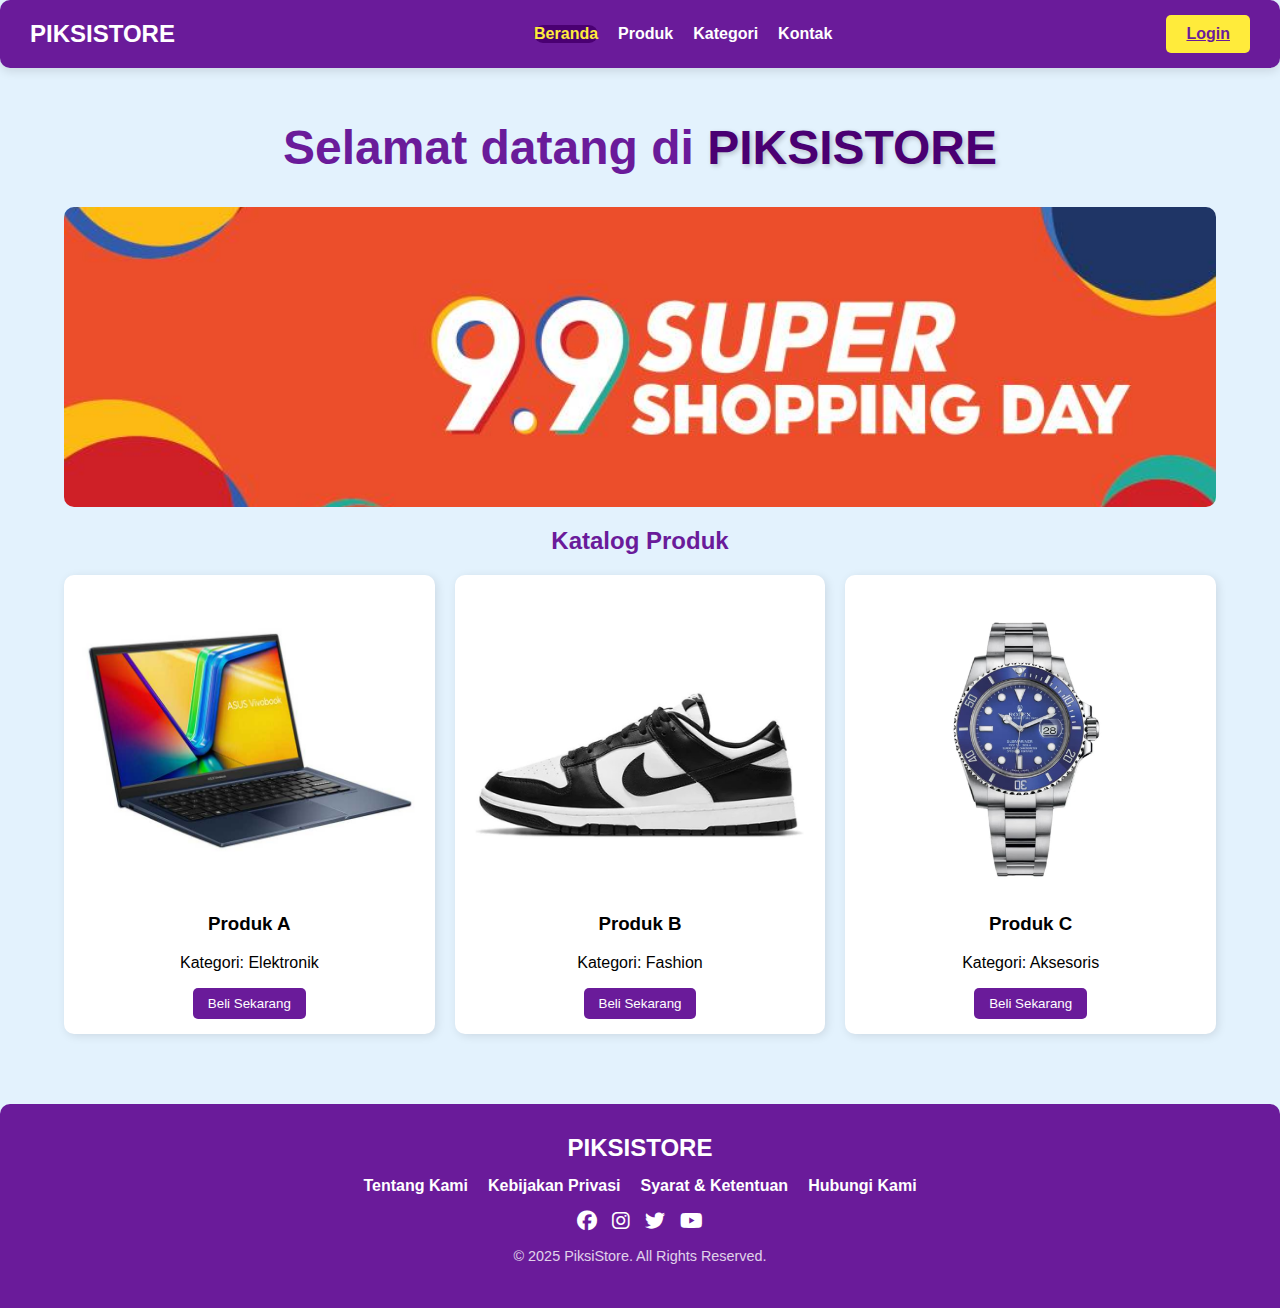
<file: index.html>
<!-- 2357401003 Ahmad Sofiyurrohman -->
<!DOCTYPE html>
<html lang="id">
<head>
    <meta charset="UTF-8">
    <meta name="viewport" content="width=device-width, initial-scale=1.0">
    <title>Homepage - PIKSISTORE</title>
    <link rel="stylesheet" href="https://cdnjs.cloudflare.com/ajax/libs/font-awesome/6.4.2/css/all.min.css">
    <link rel="stylesheet" href="styles.css">
    <style>
        body {
            font-family: Arial, sans-serif;
            background-color: #e3f2fd;
            margin: 0;
            padding: 0;
        }
        .container {
            width: 90%;
            margin: auto;
            padding: 20px;
        }
        .banner {
            background: url('assets/banner.jpg') no-repeat center center/cover;
            height: 300px;
            border-radius: 10px;
        }
        .katalog {
            display: grid;
            grid-template-columns: repeat(auto-fit, minmax(250px, 1fr));
            gap: 20px;
            margin-top: 20px;
        }
        .produk {
            background: white;
            padding: 15px;
            border-radius: 10px;
            text-align: center;
            box-shadow: 2px 2px 10px rgba(0,0,0,0.1);
            transition: transform 0.3s ease-in-out;
        }
        .produk:hover {
            transform: scale(1.05);
        }
        .produk img {
            width: 100%; /* Menyesuaikan dengan lebar container */
            height: 300px; /* Tetapkan tinggi yang sama untuk semua gambar */
            object-fit: cover; /* Memastikan gambar tetap proporsional dan tidak terdistorsi */
            border-radius: 10px; /* Memberikan sudut bulat agar lebih estetis */
        }
        .btn-beli {
            background-color: #6a1b9a;
            color: white;
            padding: 8px 15px;
            border: none;
            border-radius: 5px;
            cursor: pointer;
            transition: background 0.3s;
        }
        .btn-beli:hover {
            background-color: #4a0072;
        }

        .welcome-text {
            text-align: center;
            font-size: 1.5rem;
            font-weight: bold;
            color: #6a1b9a;
            margin-bottom: 20px;
            animation: slideIn 1s ease-in-out;
        }

        .welcome-text span {
            color: #4a0072;
            font-weight: 900;
            text-shadow: 2px 2px 5px rgba(0, 0, 0, 0.2);
        }

        /* Animasi */
        @keyframes slideIn {
            from {
                opacity: 0;
                transform: translateY(-30px);
            }
            to {
                opacity: 1;
                transform: translateY(0);
            }
        }

        /* Navbar Styling */
        .navbar {
            display: flex;
            justify-content: space-between;
            align-items: center;
            background-color: #6a1b9a;
            padding: 15px 30px;
            color: white;
            box-shadow: 0px 4px 10px rgba(0, 0, 0, 0.1);
            border-radius: 10px;
        }

        /* Logo */
        .logo {
            display: flex;
            align-items: center;
            font-size: 1.5rem;
            font-weight: bold;
        }

        .logo img {
            height: 40px;
            margin-right: 10px;
        }

        /* Navigasi */
        .nav-links {
            display: flex;
            gap: 20px;
        }

        .nav-links a {
            text-decoration: none;
            color: white;
            font-weight: bold;
            transition: 0.3s;
        }

        .nav-links a:hover {
            color: #ffeb3b;
        }

        /* Tombol Login */
        .login-btn {
            background-color: #ffeb3b;
            color: #6a1b9a;
            border: none;
            padding: 10px 20px;
            font-weight: bold;
            border-radius: 5px;
            cursor: pointer;
            transition: 0.3s;
        }

        .login-btn:hover {
            background-color: #fdd835;
            transform: scale(1.1);
        }

        /* Active state */
        .nav-links .active {
            color: #ffeb3b;
            font-weight: bold;
        }

        /* Footer Styling */
        .footer {
            background-color: #6a1b9a;
            color: white;
            text-align: center;
            padding: 30px 20px;
            margin-top: 50px;
            border-radius: 10px 10px 0 0;
        }

        .footer-container {
            max-width: 1200px;
            margin: auto;
        }

        .footer-logo {
            display: flex;
            justify-content: center;
            align-items: center;
            font-size: 1.5rem;
            font-weight: bold;
            margin-bottom: 15px;
        }

        .footer-logo img {
            height: 40px;
            margin-right: 10px;
        }

        /* Footer Links */
        .footer-links {
            display: flex;
            justify-content: center;
            gap: 20px;
            margin-bottom: 15px;
        }

        .footer-links a {
            color: white;
            text-decoration: none;
            font-weight: bold;
            transition: 0.3s;
        }

        .footer-links a:hover {
            color: #ffeb3b;
            text-decoration: underline;
        }

        /* Social Media Icons */
        .footer-social {
            display: flex;
            justify-content: center;
            gap: 15px;
            margin-bottom: 15px;
        }

        .footer-social a {
            color: white;
            font-size: 20px;
            transition: 0.3s;
        }

        .footer-social a:hover {
            color: #ffeb3b;
            transform: scale(1.2);
        }

        /* Copyright */
        .footer-copy {
            font-size: 0.9rem;
            opacity: 0.8;
        }

    </style>
</head>
<body>
    <nav class="navbar">
        <div class="logo">
            <span>PIKSISTORE</span>
        </div>
        <div class="nav-links">
            <a href="#" class="nav-item active">Beranda</a>
            <a href="#" class="nav-item">Produk</a>
            <a href="#" class="nav-item">Kategori</a>
            <a href="#" class="nav-item">Kontak</a>
        </div>
        <a href="login.html" class="login-btn">Login</a>
    </nav>
    
    <div class="container">
        <div class="welcome-text">
            <h1>Selamat datang di <span>PIKSISTORE</span></h1>
        </div>        
        <div class="banner"></div>
        
        <h2 style="color:#6a1b9a; text-align:center; margin-top:20px;">Katalog Produk</h2>
        <div class="katalog">
            <div class="produk">
                <img src="assets/laptop.jpg" alt="Produk 1">
                <h3>Produk A</h3>
                <p>Kategori: Elektronik</p>
                <button class="btn-beli">Beli Sekarang</button>
            </div>
            <div class="produk">
                <img src="assets/sneaker.jpg" alt="Produk 2">
                <h3>Produk B</h3>
                <p>Kategori: Fashion</p>
                <button class="btn-beli">Beli Sekarang</button>
            </div>
            <div class="produk">
                <img src="assets/jam-tangan.jpg" alt="Produk 3">
                <h3>Produk C</h3>
                <p>Kategori: Aksesoris</p>
                <button class="btn-beli">Beli Sekarang</button>
            </div>
        </div>
    </div>
    <footer class="footer">
        <div class="footer-container">
            <div class="footer-logo">
                <span>PIKSISTORE</span>
            </div>
            <div class="footer-links">
                <a href="#">Tentang Kami</a>
                <a href="#">Kebijakan Privasi</a>
                <a href="#">Syarat & Ketentuan</a>
                <a href="#">Hubungi Kami</a>
            </div>
            <div class="footer-social">
                <a href="#"><i class="fab fa-facebook"></i></a>
                <a href="#"><i class="fab fa-instagram"></i></a>
                <a href="#"><i class="fab fa-twitter"></i></a>
                <a href="#"><i class="fab fa-youtube"></i></a>
            </div>
            <p class="footer-copy">&copy; 2025 PiksiStore. All Rights Reserved.</p>
        </div>
    </footer>    
</body>
</html>
</file>
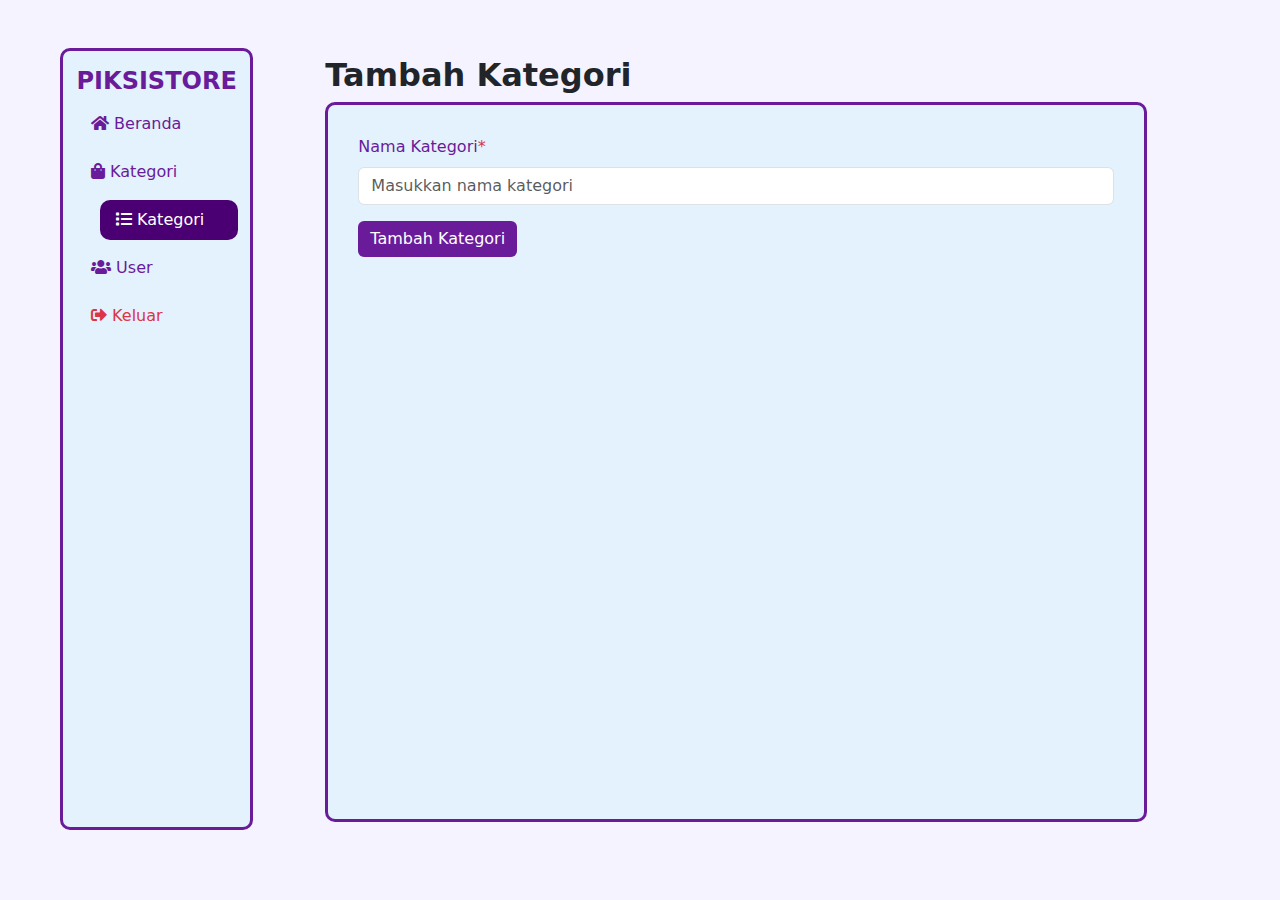
<file: add_category.html>
<!-- 2357401003 Ahmad Sofiyurrohman -->
<!DOCTYPE html>
<html lang="en">
<head>
    <meta charset="UTF-8">
    <meta name="viewport" content="width=device-width, initial-scale=1.0">
    <title>Tambah Kategori - PiksiStore</title>
    <link rel="stylesheet" href="https://cdnjs.cloudflare.com/ajax/libs/font-awesome/5.15.3/css/all.min.css">
    <link href="https://cdn.jsdelivr.net/npm/bootstrap@5.3.0/dist/css/bootstrap.min.css" rel="stylesheet">
    <link rel="stylesheet" href="styles.css" />
</head>
<body>
    <div class="container-fluid">
        <div class="row m-5">
            <nav class="col-md-2 d-md-block sidebar py-3">
                <div class="position-sticky">
                    <h1 class="fw-bold text-center text-purple display-6 nav-title">PIKSISTORE</h1>
                    <ul class="nav flex-column">
                        <li class="nav-item"><a class="nav-link" href="dashboard.html"><i class="fa fa-home"></i> Beranda</a></li>
                        <li class="nav-item"><a class="nav-link" href="product.html"><i class="fa fa-shopping-bag"></i> Kategori</a></li>
                        <li class="nav-item"><a class="nav-link active" href="category.html"><i class="fa fa-list"></i> Kategori</a></li>
                        <li class="nav-item"><a class="nav-link" href="user.html"><i class="fa fa-users"></i> User</a></li>
                        <li class="nav-item"><a class="nav-link text-danger" href="index.html"><i class="fa fa-sign-out-alt"></i> Keluar</a></li>
                    </ul>
                </div>
            </nav>
            <main class="col-md-9 ms-sm-5 px-md-4 py-2">
                <h2 class="fw-bold">Tambah Kategori</h2>
                <div class="dashboard">
                    <form>
                        <div class="mb-3">
                            <label for="kodeKategori" class="form-label">Nama Kategori<span class="text-danger">*</span></label>
                            <input type="text" class="form-control" id="kodeKategori" placeholder="Masukkan nama kategori" required>
                        </div>
                        <a href="product.html" class="btn btn-primary">Tambah Kategori</a>
                    </form>
                </div>
            </main>
        </div>
    </div>
    <script src="https://cdn.jsdelivr.net/npm/bootstrap@5.3.0/dist/js/bootstrap.bundle.min.js"></script>
</body>
</html>
</file>
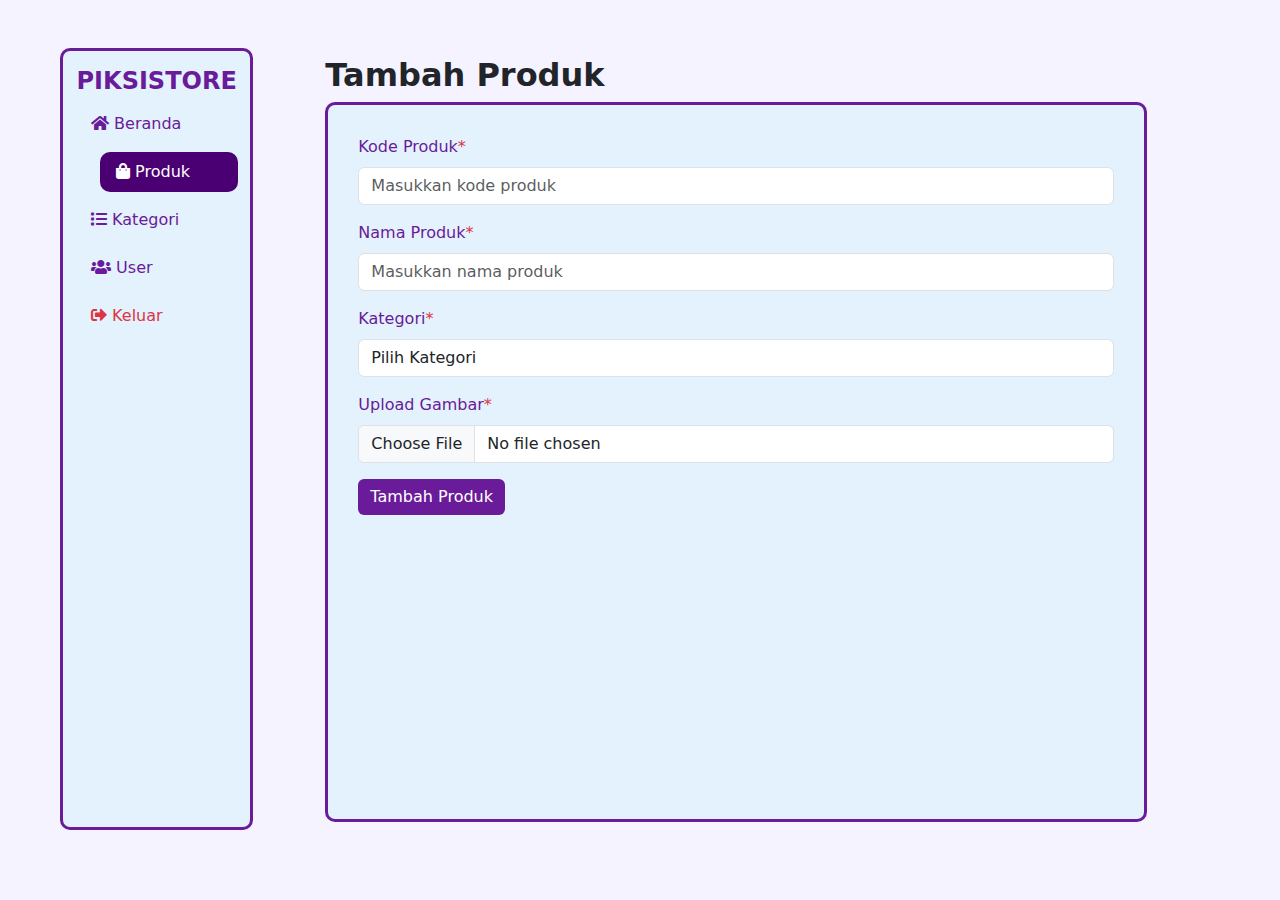
<file: add_product.html>
<!-- 2357401003 Ahmad Sofiyurrohman -->
<!DOCTYPE html>
<html lang="en">
<head>
    <meta charset="UTF-8">
    <meta name="viewport" content="width=device-width, initial-scale=1.0">
    <title>Tambah Produk - PiksiStore</title>
    <link rel="stylesheet" href="https://cdnjs.cloudflare.com/ajax/libs/font-awesome/5.15.3/css/all.min.css">
    <link href="https://cdn.jsdelivr.net/npm/bootstrap@5.3.0/dist/css/bootstrap.min.css" rel="stylesheet">
    <link rel="stylesheet" href="styles.css" />
</head>
<body>
    <div class="container-fluid">
        <div class="row m-5">
            <nav class="col-md-2 d-md-block sidebar py-3">
                <div class="position-sticky">
                    <h1 class="fw-bold text-center text-purple display-6 nav-title">PIKSISTORE</h1>
                    <ul class="nav flex-column">
                        <li class="nav-item"><a class="nav-link" href="dashboard.html"><i class="fa fa-home"></i> Beranda</a></li>
                        <li class="nav-item"><a class="nav-link active" href="product.html"><i class="fa fa-shopping-bag"></i> Produk</a></li>
                        <li class="nav-item"><a class="nav-link" href="category.html"><i class="fa fa-list"></i> Kategori</a></li>
                        <li class="nav-item"><a class="nav-link" href="user.html"><i class="fa fa-users"></i> User</a></li>
                        <li class="nav-item"><a class="nav-link text-danger" href="index.html"><i class="fa fa-sign-out-alt"></i> Keluar</a></li>
                    </ul>
                </div>
            </nav>
            <main class="col-md-9 ms-sm-5 px-md-4 py-2">
                <h2 class="fw-bold">Tambah Produk</h2>
                <div class="dashboard">
                    <form>
                        <div class="mb-3">
                            <label for="kodeProduk" class="form-label">Kode Produk<span class="text-danger">*</span></label>
                            <input type="text" class="form-control" id="kodeProduk" placeholder="Masukkan kode produk" required>
                        </div>
                        <div class="mb-3">
                            <label for="namaProduk" class="form-label">Nama Produk<span class="text-danger">*</span></label>
                            <input type="text" class="form-control" id="namaProduk" placeholder="Masukkan nama produk" required>
                        </div>
                        <div class="mb-3">
                            <label for="kategoriProduk" class="form-label">Kategori<span class="text-danger">*</span></label>
                            <select class="form-control" id="kategoriProduk" required>
                                <option>Pilih Kategori</option>
                                <option>Kategori 1</option>
                                <option>Kategori 2</option>
                                <option>Kategori 3</option>
                            </select>
                        </div>
                        <div class="mb-3">
                            <label for="gambarProduk" class="form-label">Upload Gambar<span class="text-danger">*</span></label>
                            <input type="file" class="form-control" id="gambarProduk" required>
                        </div>
                        <a href="product.html" class="btn btn-primary">Tambah Produk</a>
                    </form>
                </div>
            </main>
        </div>
    </div>
    <script src="https://cdn.jsdelivr.net/npm/bootstrap@5.3.0/dist/js/bootstrap.bundle.min.js"></script>
</body>
</html>
</file>
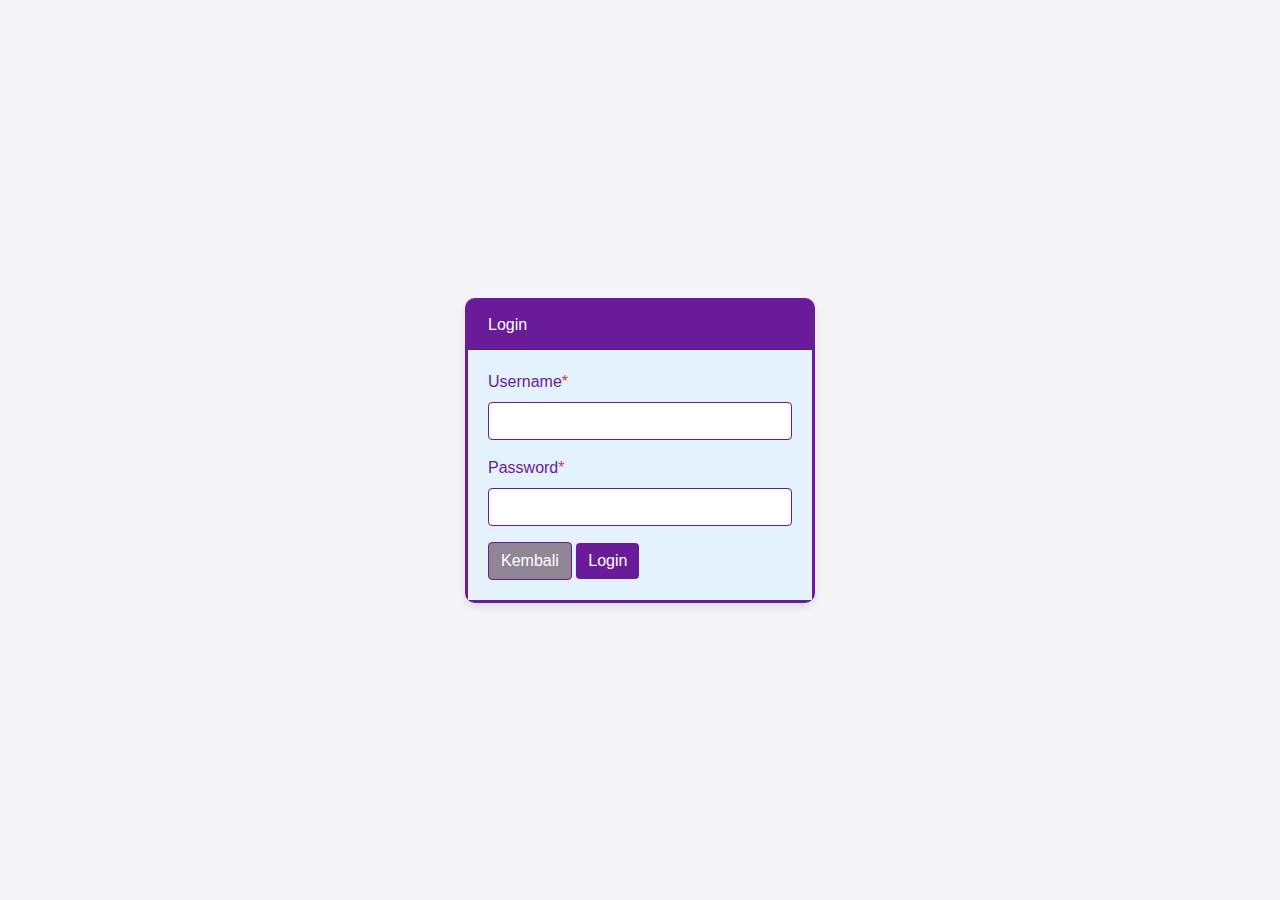
<file: login.html>
<!-- 2357401003 Ahmad Sofiyurrohman -->
<!DOCTYPE html>
<html lang="en">
<head>
    <meta charset="UTF-8">
    <meta name="viewport" content="width=device-width, initial-scale=1.0">
    <title>Login Page - PiksiStore</title>
    <link rel="stylesheet" href="https://cdnjs.cloudflare.com/ajax/libs/font-awesome/5.15.3/css/all.min.css">
    <link rel="stylesheet" href="https://stackpath.bootstrapcdn.com/bootstrap/4.4.1/css/bootstrap.min.css" integrity="sha384-Vkoo8x4CGsO3+Hhxv8T/Q5PaXtkKtu6ug5TOeNV6gBiFeWPGFN9MuhOf23Q9Ifjh" crossorigin="anonymous">
    <link rel="stylesheet" href="styles.css">
    <script>
        function login() {
            var username = document.getElementById('username').value;
            var password = document.getElementById('password').value;
            var errorText = document.getElementById('errorText');
            if (username == 'admin' && password == 'admin') {
                alert('Login Berhasil');
                window.location.href = 'dashboard.html';
                errorText.style.display = 'none';
            } else {
                errorText.style.display = 'block';
                errorText.textContent = 'Username atau Password salah';
            }
        }
    </script>
</head>
<body style="background-color: #f4f4f9;">
    <div class="d-flex justify-content-center align-items-center" style="height: 100vh;">
        <div class="container animated-slide-bottom">
            <div class="row justify-content-center">
                <div class="col-md-4">
                    <div class="card" style="border-color: #6a1b9a; border-radius: 10px;">
                        <div class="card-header text-white" style="background-color: #6a1b9a;">Login</div>
                        <div class="card-body" style="background-color: #e3f2fd;">
                            <form>
                                <div id="errorText" style="color: red; display: none; margin-bottom: 10px; text-align: center;"></div>
                                <div class="form-group">
                                    <label for="username" style="color: #6a1b9a;">Username<span class="text-danger">*</span></label>
                                    <input type="username" name="username" id="username" class="form-control" style="border-color: #6a1b9a;" required>
                                </div>
                                <div class="form-group">
                                    <label for="password" style="color: #6a1b9a;">Password<span class="text-danger">*</span></label>
                                    <div class="input-group">
                                        <input type="password" name="password" id="password" class="form-control" style="border-color: #6a1b9a;" required>
                                    </div>
                                </div>
                                <a class="btn btn-secondary" type="button" href="index.html" style="background-color: #908696; border-color: #6a1b9a;">Kembali</a>
                                <button class="btn btn-primary" type="button" onclick="login()" style="background-color: #6a1b9a; border-color: #6a1b9a;">Login</button>
                            </form>
                        </div>
                    </div>
                </div>
            </div>
        </div>
    </div>
</body>
</html>
</file>
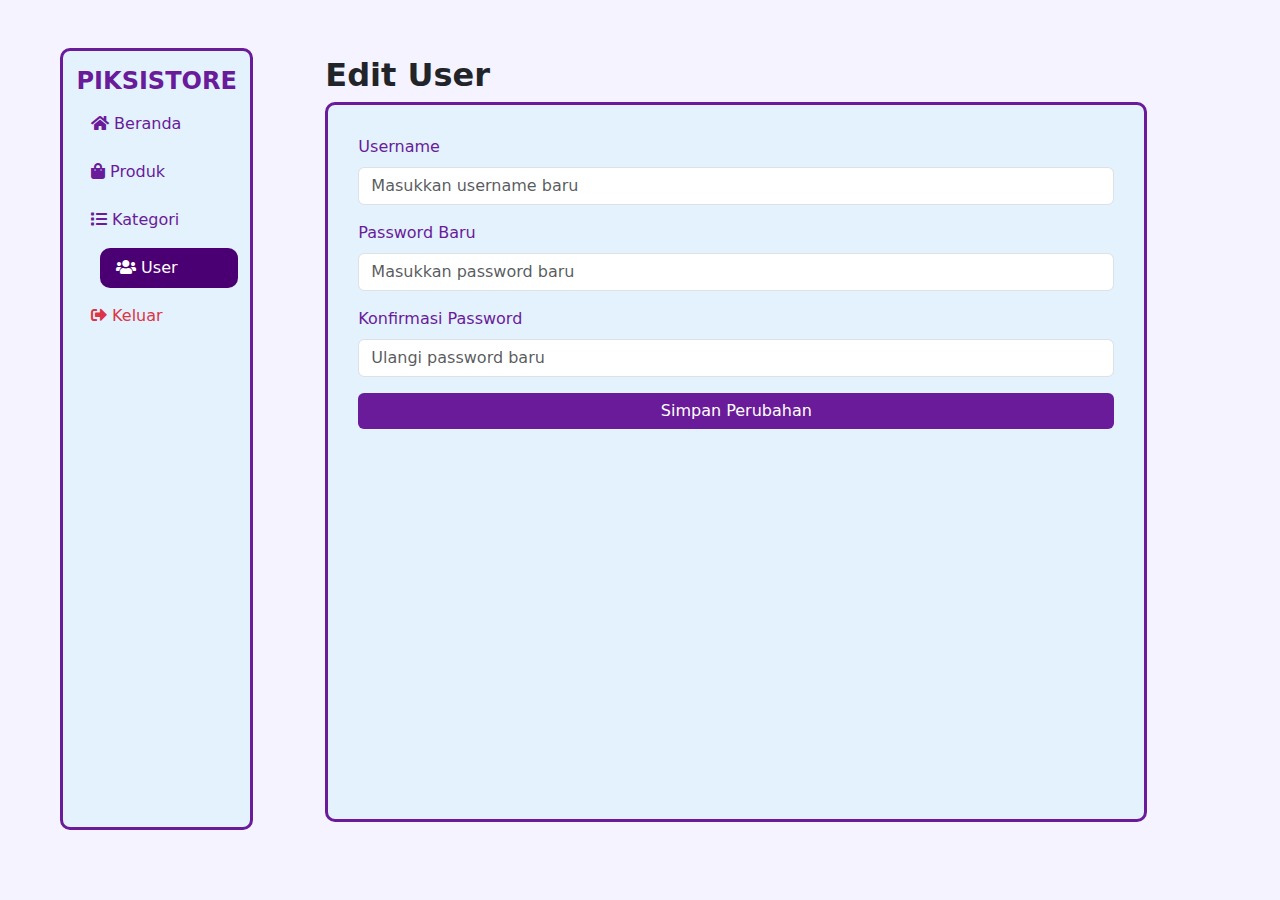
<file: user.html>
<!-- 2357401003 Ahmad Sofiyurrohman -->
<!DOCTYPE html>
<html lang="en">
<head>
    <meta charset="UTF-8">
    <meta name="viewport" content="width=device-width, initial-scale=1.0">
    <title>User Profile - PiksiStore</title>
    <link rel="stylesheet" href="https://cdnjs.cloudflare.com/ajax/libs/font-awesome/5.15.3/css/all.min.css">
    <link href="https://cdn.jsdelivr.net/npm/bootstrap@5.3.0/dist/css/bootstrap.min.css" rel="stylesheet">
    <link rel="stylesheet" href="styles.css" />
</head>
<body>
    <div class="container-fluid">
        <div class="row m-5">
            <!-- Sidebar -->
            <nav class="col-md-2 d-md-block sidebar py-3">
                <div class="position-sticky">
                    <h1 href="dashboard.html" class="fw-bold text-center text-purple display-6 nav-title">PIKSISTORE</h1>
                    <ul class="nav flex-column">
                        <li class="nav-item"><a class="nav-link" href="dashboard.html"><i class="fa fa-home"></i> Beranda</a></li>
                        <li class="nav-item"><a class="nav-link" href="product.html"><i class="fa fa-shopping-bag"></i> Produk</a></li>
                        <li class="nav-item"><a class="nav-link" href="category.html"><i class="fa fa-list"></i> Kategori</a></li>
                        <li class="nav-item"><a class="nav-link active" href="#"><i class="fa fa-users"></i> User</a></li>
                        <li class="nav-item"><a class="nav-link text-danger" href="index.html"><i class="fa fa-sign-out-alt"></i> Keluar</a></li>
                    </ul>
                </div>
            </nav>
            
            <!-- Main content -->
            <main class="col-md-9 ms-sm-5 px-md-4 py-2">
                <h2 class="fw-bold animated-slide-top">Edit User</h2>
                <div class="dashboard animated-slide-left">
                    <form>
                        <div class="mb-3">
                            <label for="username" class="form-label">Username</label>
                            <input type="text" class="form-control" id="username" placeholder="Masukkan username baru">
                        </div>
                        <div class="mb-3">
                            <label for="password" class="form-label">Password Baru</label>
                            <input type="password" class="form-control" id="password" placeholder="Masukkan password baru">
                        </div>
                        <div class="mb-3">
                            <label for="confirm-password" class="form-label">Konfirmasi Password</label>
                            <input type="password" class="form-control" id="confirm-password" placeholder="Ulangi password baru">
                        </div>
                        <button type="submit" class="btn btn-primary w-100">Simpan Perubahan</button>
                    </form>
                </div>
            </main>
        </div>
    </div>
    <script src="https://cdn.jsdelivr.net/npm/bootstrap@5.3.0/dist/js/bootstrap.bundle.min.js"></script>
</body>
</html>
</file>
<file: styles.css>
/* 2357401003 Ahmad Sofiyurrohman */

body {
    background-color: #f4f3ff;
}

.sidebar {
    background-color: #e3f2fd;
    min-height: 80vh;
    color: #6a1b9a;
    border: 3px solid #6a1b9a;
    border-radius: 10px;
}

.dashboard {
    background-color: #e3f2fd;
    min-height: 80vh;
    color: #6a1b9a;
    border: 3px solid #6a1b9a;
    border-radius: 10px;
    padding: 30px;
}

.nav-title {
    font-size: 1.5rem;
}

.nav-link {
    color: #6a1b9a;
    margin-bottom: 8px;
}
.active {
    margin-left: 25px;
    background-color: #4a0072;
    border-radius: 10px;
    color: white;
}

.nav-link {
    transition: transform 0.3s ease, background-color 0.3s ease, color 0.3s ease;
}

.nav-link:hover {
    background-color: #4a0072;
    border-radius: 10px;
    color: white;
    transform: scale(1.1) rotate(-3deg);
}
.card {
    border-radius: 15px;
    box-shadow: 0px 4px 10px rgba(0, 0, 0, 0.1);
    background: white;
    color: black;
    border: 3px solid #6a0dad;
}
.card h5 {
    font-weight: bold;
}
.fw-bold strong {
    color: #6a0dad;
}

.btn-primary {
    background-color: #6a1b9a;
    border: none;
}
.btn-primary:hover {
    background-color: #4a0072;
}
.table thead {
    background-color: #6a1b9a;
    color: white;
}
.table tbody tr:hover {
    background-color: #e3f2fd;
}

@keyframes fadeIn {
    from {
        opacity: 0;
    }
    to {
        opacity: 1;
    }
}

@keyframes slideInTop {
    from {
        opacity: 0;
        transform: translateY(-30px);
    }
    to {
        opacity: 1;
        transform: translateY(0);
    }
}

@keyframes slideInBottom {
    from {
        opacity: 0;
        transform: translateY(30px);
    }
    to {
        opacity: 1;
        transform: translateY(0);
    }
}

@keyframes slideInLeft {
    from {
        opacity: 0;
        transform: translateX(-30px);
    }
    to {
        opacity: 1;
        transform: translateX(0);
    }
}

@keyframes slideInRight {
    from {
        opacity: 0;
        transform: translateX(30px);
    }
    to {
        opacity: 1;
        transform: translateX(0);
    }
}

@keyframes zoomIn {
    from {
        opacity: 0;
        transform: scale(0.8);
    }
    to {
        opacity: 1;
        transform: scale(1);
    }
}

@keyframes rotateIn {
    from {
        opacity: 0;
        transform: rotate(-180deg);
    }
    to {
        opacity: 1;
        transform: rotate(0);
    }
}

@keyframes bounceIn {
    0% {
        opacity: 0;
        transform: scale(0.8);
    }
    50% {
        opacity: 1;
        transform: scale(1.1);
    }
    100% {
        opacity: 1;
        transform: scale(1);
    }
}

.animated-bounce {
    animation: bounceIn 0.8s ease-in-out;
}


.animated-rotate {
    animation: rotateIn 0.8s ease-in-out;
}


.animated-zoom {
    animation: zoomIn 0.8s ease-in-out;
}


.animated-slide-right {
    animation: slideInRight 0.8s ease-in-out;
}


.animated-slide-left {
    animation: slideInLeft 0.8s ease-in-out;
}


.animated-slide-bottom {
    animation: slideInBottom 0.8s ease-in-out;
}


.animated-slide-top {
    animation: slideInTop 0.8s ease-in-out;
}


.animated-fade {
    animation: fadeIn 0.8s ease-in-out;
}
</file>
